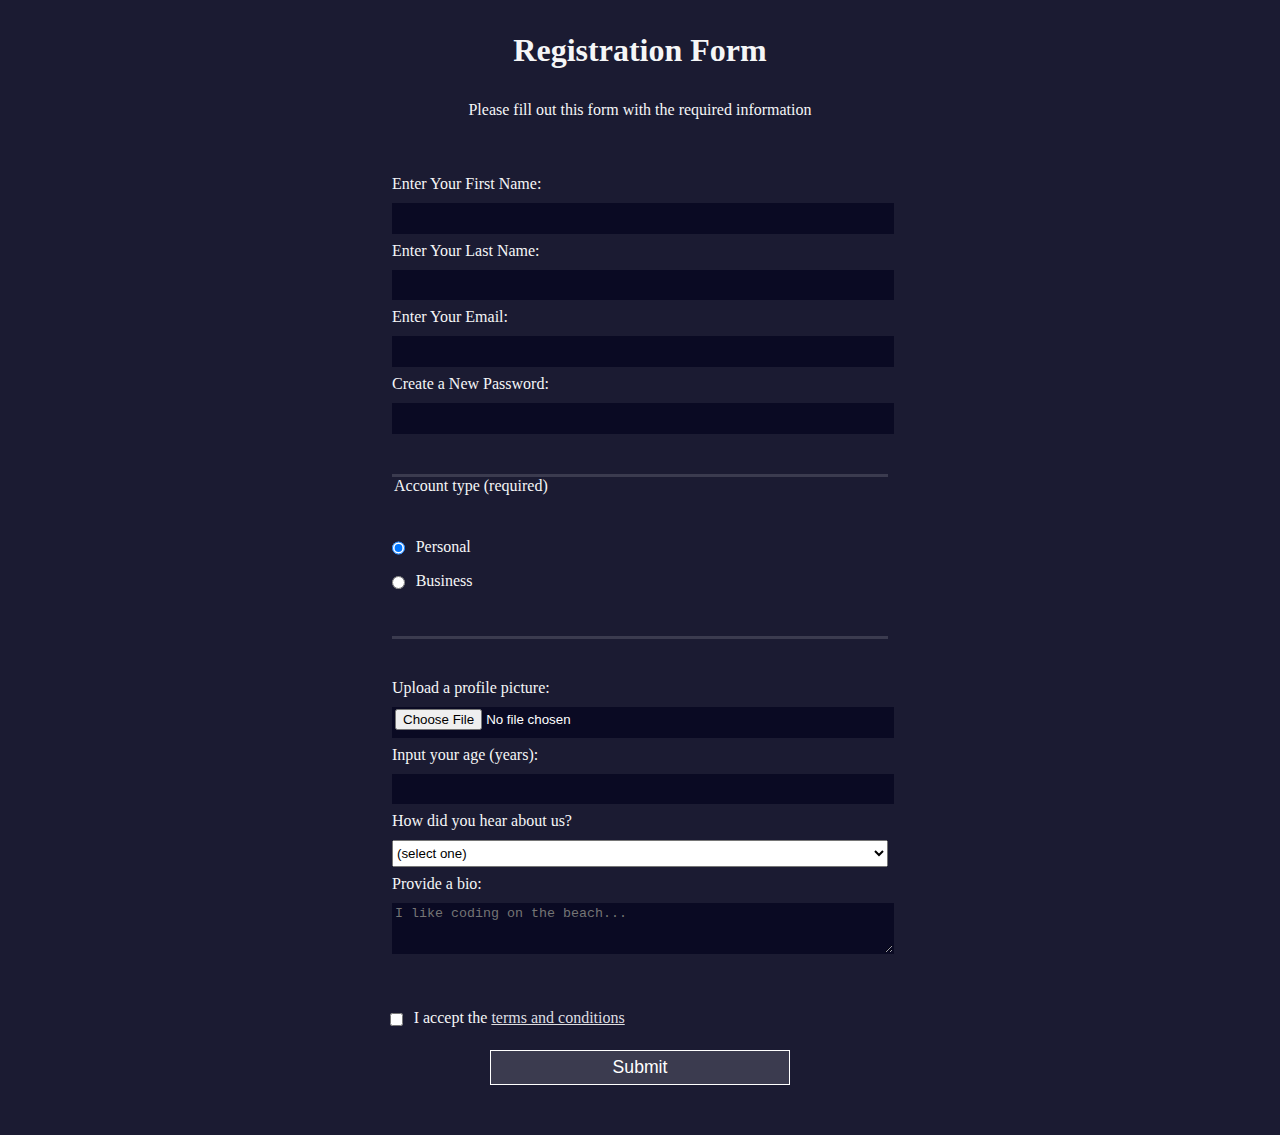
<file: index.html>
<!DOCTYPE html>
<html lang="en">
<head>
    <meta charset="UTF-8">
    <meta name="viewport" content="width=device-width, initial-scale=1.0">
    <link rel="stylesheet" href="styles.css">
    <title>Registration Form</title>
</head>
<body>
    <h1>Registration Form</h1>
    <p>Please fill out this form with the required information</p>
    <form method="post" action='https://register-demo.freecodecamp.org'>

      <fieldset>
        <label for="first-name">Enter Your First Name: <input id="first-name" name="first-name" type="text" required /></label>
        <label for="last-name">Enter Your Last Name: <input id="last-name" name="last-name" type="text" required /></label>
        <label for="email">Enter Your Email: <input id="email" name="email" type="email" required /></label>
        <label for="new-password">Create a New Password: <input id="new-password" name="new-password" type="password" pattern="[a-z0-5]{8,}" required /></label>
      </fieldset>

      <fieldset>
        <legend>Account type (required)</legend>
        <label for="personal-account"><input id="personal-account" type="radio" name="account-type" class="inline" checked /> Personal</label>
        <label for="business-account"><input id="business-account" type="radio" name="account-type" class="inline" /> Business</label>
      </fieldset>

      <fieldset>
        <label for="profile-picture">Upload a profile picture: <input id="profile-picture" type="file" name="file" /></label>
        <label for="age">Input your age (years): <input id="age" type="number" name="age" min="13" max="120" /></label>
        <label for="referrer">How did you hear about us?
          <select id="referrer" name="referrer">
            <option value="">(select one)</option>
            <option value="1">freeCodeCamp News</option>
            <option value="2">freeCodeCamp YouTube Channel</option>
            <option value="3">freeCodeCamp Forum</option>
            <option value="4">Other</option>
          </select>
        </label>

        <label for="bio">Provide a bio:
          <textarea id="bio" name="bio" rows="3" cols="30" placeholder="I like coding on the beach..."></textarea>
        </label>
      </fieldset>

      <label for="terms-and-conditions">
        <input class="inline" id="terms-and-conditions" type="checkbox" required name="terms-and-conditions" /> I accept the <a href="https://www.freecodecamp.org/news/terms-of-service/">terms and conditions</a>
      </label>

      <input type="submit" value="Submit" />
    </form>
</body>
</html>
</file>
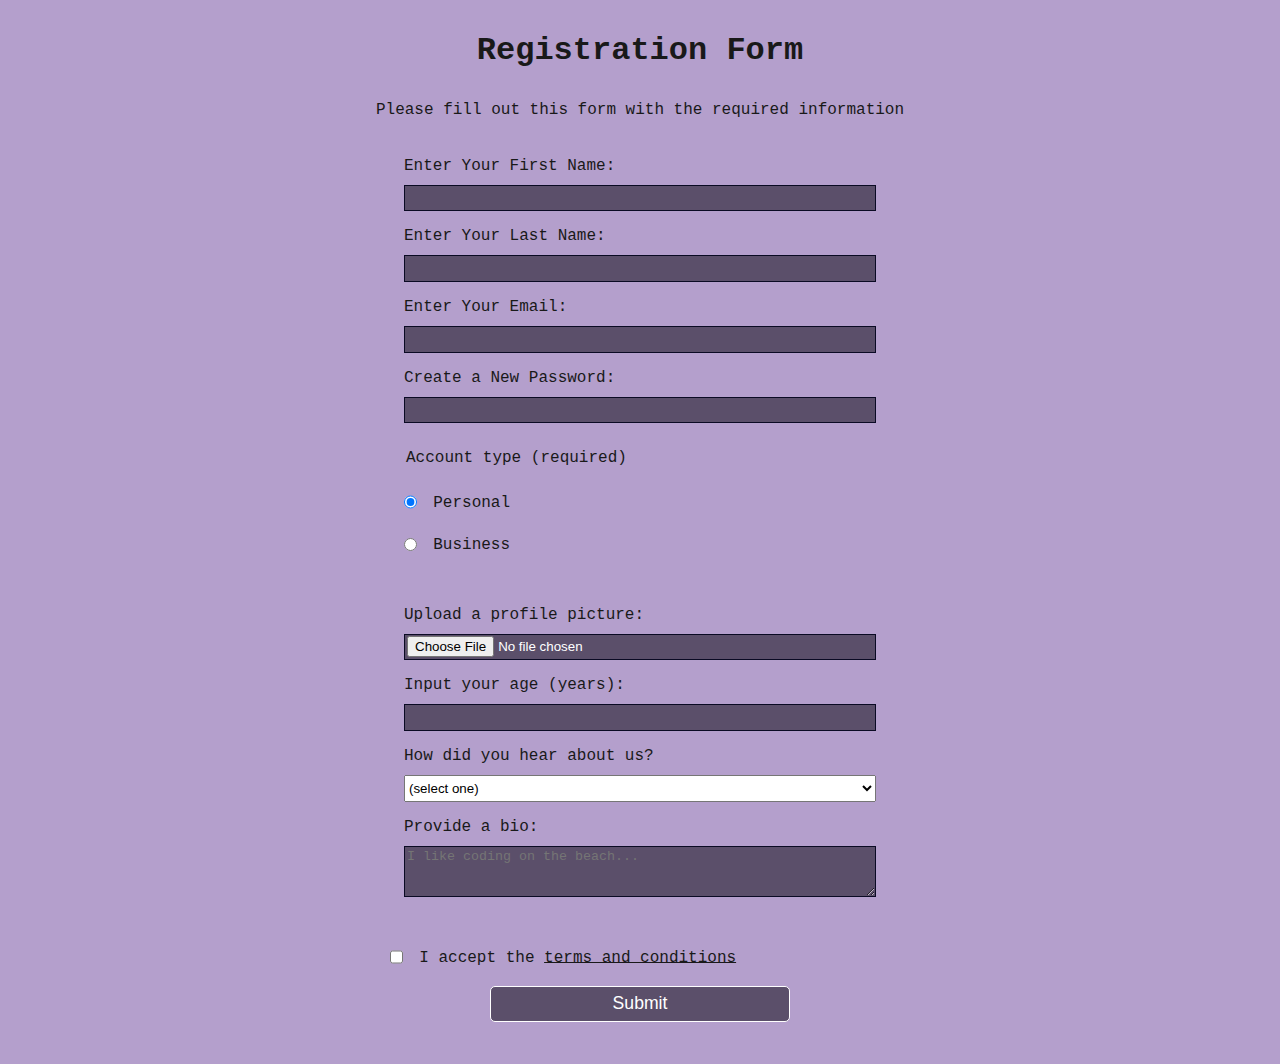
<file: Forms Practice/Form certifcation project/index.html>
<!DOCTYPE html>
<html lang="en">
<head>
    <meta charset="UTF-8">
    <meta name="viewport" content="width=device-width, initial-scale=1.0">
    <title>DogsinYYC form</title>
    <link rel="stylesheet" href="styles.css">
</head>
<body>
  <h1>Registration Form</h1>
  <p>Please fill out this form with the required information</p>
  <form method="post" action='https://register-demo.freecodecamp.org'>

    <fieldset>
      <label for="first-name">Enter Your First Name: <input id="first-name" name="first-name" type="text" required /></label>
      <label for="last-name">Enter Your Last Name: <input id="last-name" name="last-name" type="text" required /></label>
      <label for="email">Enter Your Email: <input id="email" name="email" type="email" required /></label>
      <label for="new-password">Create a New Password: <input id="new-password" name="new-password" type="password" pattern="[a-z0-5]{8,}" required /></label>
    </fieldset>

    <fieldset>
      <legend>Account type (required)</legend>
      <label for="personal-account"><input class="inline" id="personal-account" type="radio" name="account-type" checked /> Personal</label>
      <label for="business-account"><input class="inline" id="business-account" type="radio" name="account-type" /> Business</label>
    </fieldset>

    <fieldset>
      <label for="profile-picture">Upload a profile picture: <input id="profile-picture" type="file" name="file" /></label>
      <label for="age">Input your age (years): <input id="age" type="number" name="age" min="13" max="120" /></label>
      <label for="referrer">How did you hear about us?
        <select id="referrer" name="referrer">
          <option value="">(select one)</option>
          <option value="1">freeCodeCamp News</option>
          <option value="2">freeCodeCamp YouTube Channel</option>
          <option value="3">freeCodeCamp Forum</option>
          <option value="4">Other</option>
        </select>
      </label>
      <label for="bio">Provide a bio:
        <textarea id="bio" name="bio" rows="3" cols="30" placeholder="I like coding on the beach..."></textarea>
      </label>
    </fieldset>

    <label for="terms-and-conditions">
      <input id="terms-and-conditions" class="inline" type="checkbox" required name="terms-and-conditions" /> I accept the <a href="https://www.freecodecamp.org/news/terms-of-service/">terms and conditions</a>
    </label>

    <input type="submit" value="Submit" />
  </form>
</body>
</html>
</file>
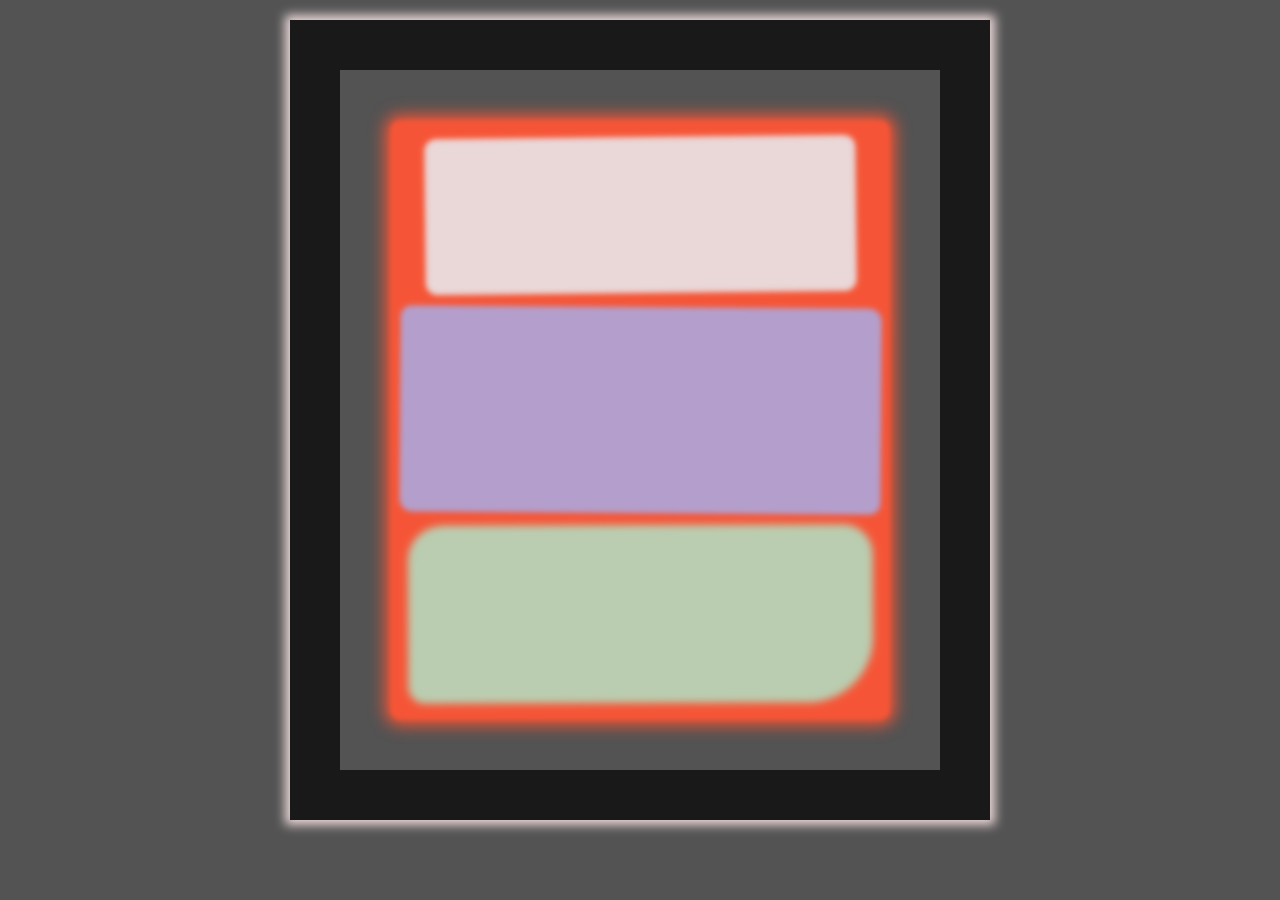
<file: Forms Practice/Rothko Painting CSS practice/index.html>
<!DOCTYPE html>
<html lang="en"> <!-- lang="en" lets the browser know that the html document you're building is in english -->
<head> 
    <meta charset="UTF-8"> 
    <meta name="viewport" content="width=device-width, initial-scale=1.0">
    <title>CSS Box model practice</title> <!-- Lets the browser know which page you're on. This is the text that you see at the top of your tabs within every browset -->
    <link rel="stylesheet" href="styles.css"> <!-- Links your html document to your external css file. -->
</head>
<body>
    <div class="frame"> 
        <div class="canvas">
            <div class="one"></div>
            <div class="two"></div>
            <div class="three"></div>
        </div>
    </div>
</body>
</html>
</file>
<file: styles.css>
body {
    width: 100%;          /* Makes the body take up the full width of the screen */
    height: 100vh;        /* Makes the body take up the full height of the screen (vh = viewport height) */
    margin: 0;           /* Removes any space around the edges of the page */
    background-color: #1b1b32;  /* Makes the background a dark blue color */
    color: #f5f6f7;      /* Makes all text light colored (almost white) */
    font-family: Tahoma; /* Uses Tahoma font for all text */
    font-size: 16px;     /* Sets the basic text size to 16 pixels */
  }
  
  h1, p {
    margin: 1em auto;    /* Adds space above and below, and centers the text horizontally */
    text-align: center;  /* Centers the text inside these elements */
  }
  
  form {
    width: 60vw;         /* Makes the form 60% of the screen width (vw = viewport width) */
    max-width: 500px;    /* Form won't get wider than 500 pixels */
    min-width: 300px;    /* Form won't get narrower than 300 pixels */
    margin: 0 auto;      /* Centers the form on the page */
    padding-bottom: 2em; /* Adds space at the bottom of the form */
  }
  
  fieldset {
    border: none;        /* Removes the default border */
    padding: 2rem 0;     /* Adds space above and below the content (rem is relative to root font size) */
    border-bottom: 3px solid #3b3b4f;  /* Adds a dark line at the bottom */
  }

  fieldset:last-of-type {
    border-bottom: none; /* Removes the bottom line from the last fieldset */
  }
  
  label {
    display: block;      /* Makes each label start on a new line */
    margin: 0.5rem 0;    /* Adds space above and below each label */
  }
  
  input, textarea, select {
    margin: 10px 0 0 0;  /* Adds space above each input field */
    width: 100%;         /* Makes inputs take up full width */
    min-height: 2em;     /* Sets minimum height (em is relative to font size) */
  }

  input, textarea {
    background-color: #0a0a23;  /* Dark blue background for text inputs */
    border: 1px solid #0a0a23;  /* Dark border around inputs */
    color: #ffffff;             /* White text color */
  }
  
  .inline {
    width: unset;        /* Removes the 100% width */
    margin: 0 0.5em 0 0; /* Adds space to the right */
    vertical-align: middle;  /* Aligns the element vertically with text */
  }
  
  input[type="submit"] {
    display: block;      /* Makes the button start on a new line */
    width: 60%;         /* Makes button width 60% of its container */
    margin: 1em auto;    /* Centers the button and adds space around it */
    height: 2em;        /* Sets button height */
    font-size: 1.1rem;  /* Makes button text slightly larger */
    background-color: #3b3b4f;  /* Dark background color */
    border-color: white;        /* White border */
    min-width: 300px;           /* Button won't get narrower than 300px */
  }
  
  input[type="file"] {
    padding: 1px 2px;    /* Adds a tiny bit of space inside the file input */
  }
  
  a {
    color: #dfdfe2;      /* Makes links light gray */
  }
</file>
<file: Forms Practice/Form certifcation project/styles.css>
/*
COLOR PALETTE

Ash Gray    #BACDB0
Eerie Black #191919
Tomato      #F55536
Wisteria    #B49FCC
Misty Rose  #EAD7D7

*/

* {
    box-sizing: border-box; /* NEEDS TO UNDERSTAND MORE. Will go back to this later. */
}

body {
    width: 100%; /* Sets the width of the body element to 100% of the browser area. */
    height: 100vh; /* Sets the height of the body element to 100 of the "viewport height" meaning the whole height of the browser */
    margin: 0; /* Removes the default margin of the body from all sides. This removes the horizontal scroll as well. */
    background-color: #B49FCC; /* Adds background color to the body element */
    color: #191919; /* Changes the text color */
    font-family: monospace; /* Changes the font style of the whole body element.  */
    font-size: 16px; /* Changes the font size of the whole body element */
  }

  label {
    display: block; /* This made all labels to be displayed vertically, since labels are "inline elements" meaning they're displayed side by side like text by default. */
    margin: 1rem 0; /* Adds a top and bottom margin of 1rem and 0 margin to left and right to all labels in the page. */
  }

  h1, p {
    margin: 1em auto; /* Adds a top and bottom margin of 1em and auto for left and right margin. */
    text-align: center; /* Centers the h1 and p element on the page */
  }

  form {
    margin: 0 auto; /* Removes the top and bottom margin of the form element then sets the left and right margin to auto. This will trigger the form element to be centered on the page.  */
    width: 60vw; /* Sets the initial width of the form element to 60 "viewwidth */
    min-width: 300px; /* Sets the minimum width of the form element. This means that when you try to make the browser smaller, the width of the form element won't go below 300px or else it will overflow? */
    max-width: 500px; /* Same principle of the min-width. But this time, it sets the maximum width of the form element to 500px, meaning that when the browser is at its full screen mode, it won't go over 500px width. */
    padding-bottom: 2em;
  }

  fieldset {
    border: none; /* Removes default borders from fieldset */
  }

  input, textarea, select {
    width: 100%; /* Sets the width of all input areas to 100% of their parent element, in this case the "form" element. This also forced the input areas to go on the next line, making the label positioning on top of the inputs. */
    margin: 10px 0 0 0; /* Sets margin top to 10px and all others sides to 0. */
    min-height: 2em; /* Adjusts the minimum height of the input areas. */
  }

  input, textarea {
    background-color: #5b4f6a; /* Adds background color to all input and textarea elements, this made the color blend in with the theme of the Registration form */
    border: 1px solid #0a0a23; /* Added border with the same color as the background. */
    color: #fff; /* Makes the text input color white for visibility. */
  }

  .inline {
    width: unset; /* This removes the width that we have set above which is the width: 100% for all input elements. Making the radio buttons appear on the left next to the appropriate labels. */
    margin: 0 0.5em 0 0; /* Provides a right margin to the input so the label won't appear as too close to the radio inputs.  */
    vertical-align: middle /* Aligns the radio input vertically so it would appear inline with the labels. */
  }

  input[type="submit"] { /* This selector is called attribute selector. This targets the input element with a "type" attribute and a value of "submit". */
    display: block; /* Makes the element to be display from it's default element which is "inline" into a "block" element. */
    width: 60%; /* Sets the width of the submit button to 60%. */
    margin: 0 auto; /* Places the submit button in the center of the form. Same as what was applied on the form element. */
    height: 2em; /* Sets the height of the button to the same height as our input elements */
    font-size: 1.1rem; /* Makes the font size bigger. */
    background-color: #5b4f6a;
    border: 1px solid white;
    border-radius: 5px; /* Makes the button edges rounded */
    cursor: pointer; /* This adds an effect that when the mouse is hovered on to the button the pointer will change into a clicking hand. */
  }

  input[type="file"] {
    padding: 1px 2px; /* Added padding to file input to make it look the same as all other input elements */
  }

  a {
   /* text-decoration: none; /* Removes the default underline that links have */
    color: #191919; /* Changes the text color to remove the default color for links */
  }
</file>
<file: Forms Practice/Rothko Painting CSS practice/styles.css>
/*
COLOR PALETTE

Ash Gray    #BACDB0
Eerie Black #191919
Tomato      #F55536
Wisteria    #B49FCC
Misty Rose  #EAD7D7

*/
body {
    background-color: #535353;
}

.canvas {
    width: 500px; /* Adds a set width to the div=class"canvas". This is the initial div container. */
    height: 600px; /* Sets the initial width for our canvas */
    background-color: #F55536; /* Adds background color to the canvas class */
    /* padding: 1px; /* Adds space within the canvas so the boxes that we'll add within it will have something to push from. But doing this changed the dimensions of the canvas class.  */
    overflow: hidden; /* This keep the dimensions the same but still achieving the same result as we did with the padding. This hides the content that doesn't fit within the container. */
    filter: blur(2px); /* Adds a blur effect to the whole .canvas elements including it's children elements which is .one .two and .three */
    border-radius: 10px;
    box-shadow: 0px 0px 15px 5px #F55536;
}

.frame {
    border: 50px solid #191919; /* Adds a black border for the frame class */
    width: 500px; /* Sets the with the same with the canvas */
    padding: 50px; /* Adds space into the frame class to push the canvas class inside and make it look like a frame. */
    margin: 20px auto; /* Sets the top and bottom margin 20px and auto for horizontal margin */
    box-shadow: 0px 0px 10px 5px #EAD7D7;
}

.one, .two {
    filter: blur(1px); /* Adds blur effect on top of the current blur effect that we have for the .canvas element. This time the blur is specifically targetting only the .one and .two elements. */
}

.one {
    width: 425px; /* Sets current width */
    height: 150px; /* Sets current height */
    background-color: #EAD7D7; /* Adds color to the first box inside the canvas class */
    margin: 20px auto; /* Sets the box centered inside the canvas class. In this case, the bottom margin of the .one element pushes .two down 20 pixels. */ 
    box-shadow: 0px 0px 3px 3px #EAD7D7; /* Adds shadow on all sides, the first 3px is adding blur to the shadow, second 3px is for spread radius, meaning how much do you want to spread the shadow, then lastly add a color of your choice.  */
    border-radius: 9px; /* Softens the corner of the border for .one element. Same principle as the margin and padding, if you set only one unit then it will all apply to 4 corners of the border. */
    transform: rotate(-0.6deg); /* Rotates the element 0.6 degrees counter clockwise */
}

.two {
    width: 475px; /* Sets current width */
    height: 200px; /* Sets current height */
    background-color: #B49FCC; /* Sets background color for number 2 box */
    margin: 0 auto 20px; /* This will still center the element, keeping in mind that the .one element already has a margin bottom of 20px that mean it pushes the .two element down. Now our margin for the .two element have 0 top, auto for both left and right and 20px for bottom.  */
    box-shadow: 0px 0px 3px 3px #B49FCC; /* Adds shadow on all sides, the first 3px is adding blur to the shadow, second 3px is for spread radius, meaning how much do you want to spread the shadow, then lastly add a color of your choice.  */
    border-radius: 8px 10px 8px 10px; /* Softens the corner of the border for .two element. This time the top left corner is set to 8px, top right is 10px, bottom right 8px, and bottom left 10px  */
    transform: rotate(0.4deg); /* rotates the element 0.4 degrees clockwise */
}

.three {
    width: 91%; /* Sets current width using percentage, the size is dependent on the container. In this case it's saying that the width is set to 91% of the parent container. */
    height: 28%; /* Sets current height. It's set at 28% height of the parent container */
    background-color: #BACDB0; /* Sets background color for box three */
    margin: auto; /* Sets the margin for all sides to auto. This means that the margin is distributed equally on all sides based on it's surrounding element and parent container. */
    filter: blur(2px); /* Adds blur effect specific to the .three element and on top of the current blur that the .canvas have */
    box-shadow: 0px 0px 5px 5px #BACDB0; /* Adds shadow on all sides, the first 5px is adding blur to the shadow, second 5px is for spread radius, meaning how much do you want to spread the shadow, then lastly add a color of your choice.  */
    border-radius: 30px 25px 60px 12px; /* Same principle as the border radius we did for .one and .two element, just different sizes. Remember it's being read as border-radius: topleft topright bottomright bottomleft; */
    transform: rotate(-0.2deg); /* Rotates the element 0.2 degrees counter clockwise */
}
</file>
